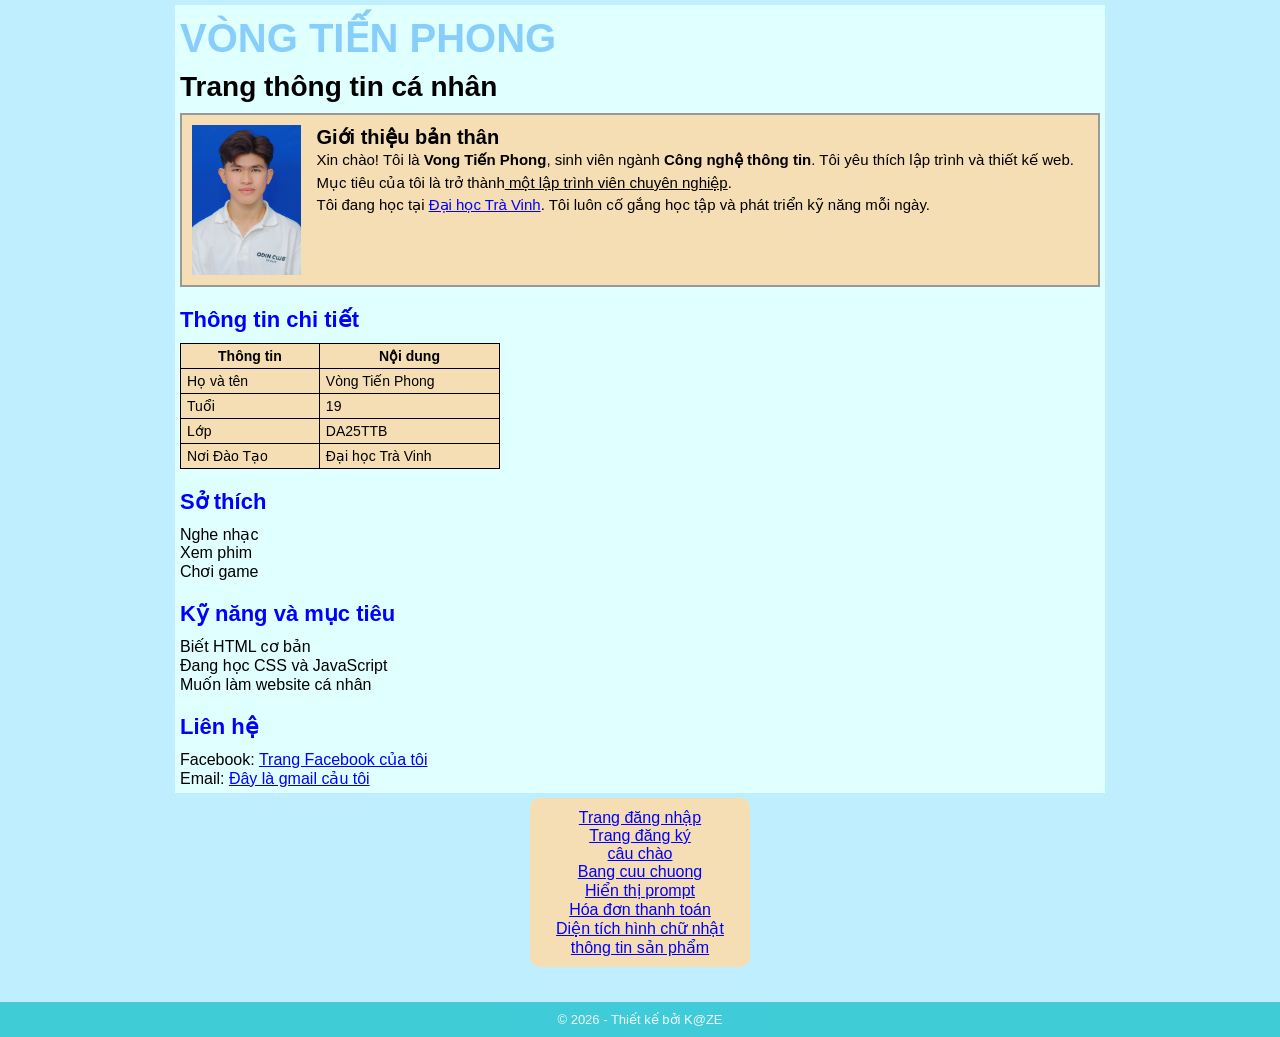
<file: index.html>
<!DOCTYPE html>
<html lang="vi">
<head>
	<meta name="viewport" content="width=device-width, initial-scale=1.0">
	<title>Trang thông tin cá nhân</title>
	<meta charset="utf-8">
	<link rel="stylesheet" href="css/style.css">
</head>
<body>
	<div class="container">
		<h1>VÒNG TIẾN PHONG</h1>
		<h2>Trang thông tin cá nhân</h2>
		<div class="intro-box">
		        <img class="avatar" src="assets/images/110125130.JPG" alt="avartar"> 
			<div class="intro-content">
				<h3>Giới thiệu bản thân</h3>
				<p>Xin chào! Tôi là <b>Vong Tiến Phong</b>, sinh viên ngành <b>Công nghệ thông tin</b>. Tôi yêu thích lập trình và thiết kế web. Mục tiêu của tôi là trở thành<u> một lập trình viên chuyên nghiệp</u>. </p>
				<p>Tôi đang học tại <a href="https://www.tvu.edu.vn" >Đại học Trà Vinh</a>. Tôi luôn cố gắng học tập và phát triển kỹ năng mỗi ngày.</p>
			</div>
		</div>
		<div class="section-title">Thông tin chi tiết</div>
			<table>
				<tr>
					<th>Thông tin</th>
 					<th>Nội dung</th>
				</tr>
				<tr>
					<td>Họ và tên</td>
					<td>Vòng Tiến Phong</td>
				</tr>
				<tr>
					<td>Tuổi</td>
					<td>19</td>
				</tr>
				<tr>
					<td>Lớp</td>
					<td>DA25TTB</td>
				</tr>
				<tr>
					<td>Nơi Đào Tạo</td>
					<td>Đại học Trà Vinh</td>
				</tr>
			</table>
		<div class="section-title">Sở thích</div>
			<ul>
				<li>Nghe nhạc</li>
				<li>Xem phim</li>
				<li>Chơi game</li>
			</ul>

		<div class="section-title">Kỹ năng và mục tiêu</div>
			<ol>
				<li>Biết HTML cơ bản</li>
				<li>Đang học CSS và JavaScript</li>
				<li>Muốn làm website cá nhân</li>
			</ol>
		<div class="section-title">Liên hệ</div>
			<p>
				Facebook:
				<a href="#">Trang Facebook của tôi</a>
			</p>
			<p>
				Email:
				<a href="mailto:tienphongvong@gmail.com">Đây là gmail cảu tôi</a>
			</p>
	</div>
	<div class="links" >
	    <a href="html/login.html">Trang đăng nhập</a><br>
		<a href="html/pageuntra.html">Trang đăng ký</a><br>
		<a href="html/cauchao.html">câu chào</a><br>
		<a href="html/bang-cuu-chuong.html">Bang cuu chuong</a><br>
		<a href="html/hienprompt.html">Hiển thị prompt</a><br>
		<a href="html/hoa-don-thanh-toan.html">Hóa đơn thanh toán</a><br>
		<a href="html/dientichhcn.html">Diện tích hình chữ nhật</a><br>
		<a href="html/sanpham.html">thông tin sản phẩm</a><br>
	</div>
	<div class="footer">
            © 2026 - Thiết kế bởi K@ZE
        </div>
</body>
</html>
</file>
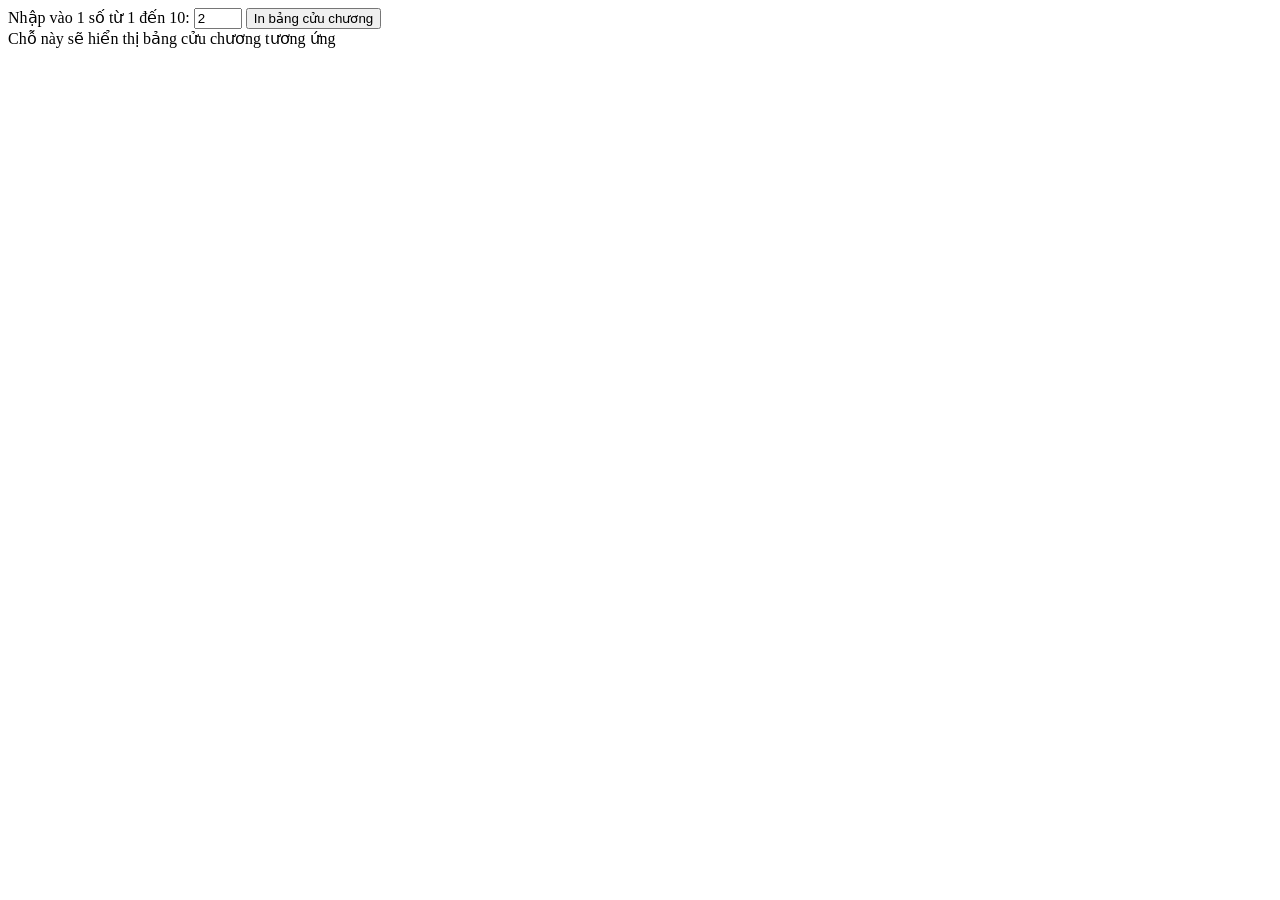
<file: html/bang-cuu-chuong.html>
<!DOCTYPE html>
<html lang = "vi">
	<head>
		<title>Bảng cửu chương</title>
		<meta charset = "utf-8">
		
	</head>
	<body>
		<div class = "container">
            <form>
                <label>Nhập vào 1 số từ 1 đến 10:</label>
                <input type = "number" name = "txtSo" id = "txtSo" placeholder="Nhập vào 1 số" min = "1" max = "10" value = "2">
                <input type = "button" id = "btnPrint" value = "In bảng cửu chương" onclick="printBCC(document.getElementById('txtSo').value)">
            </form>
			<div id = "result">
                Chỗ này sẽ hiển thị bảng cửu chương tương ứng
            </div>
            
		</div>
        <script src = "../js/lib.js"></script>
	</body>
</html>
</file>
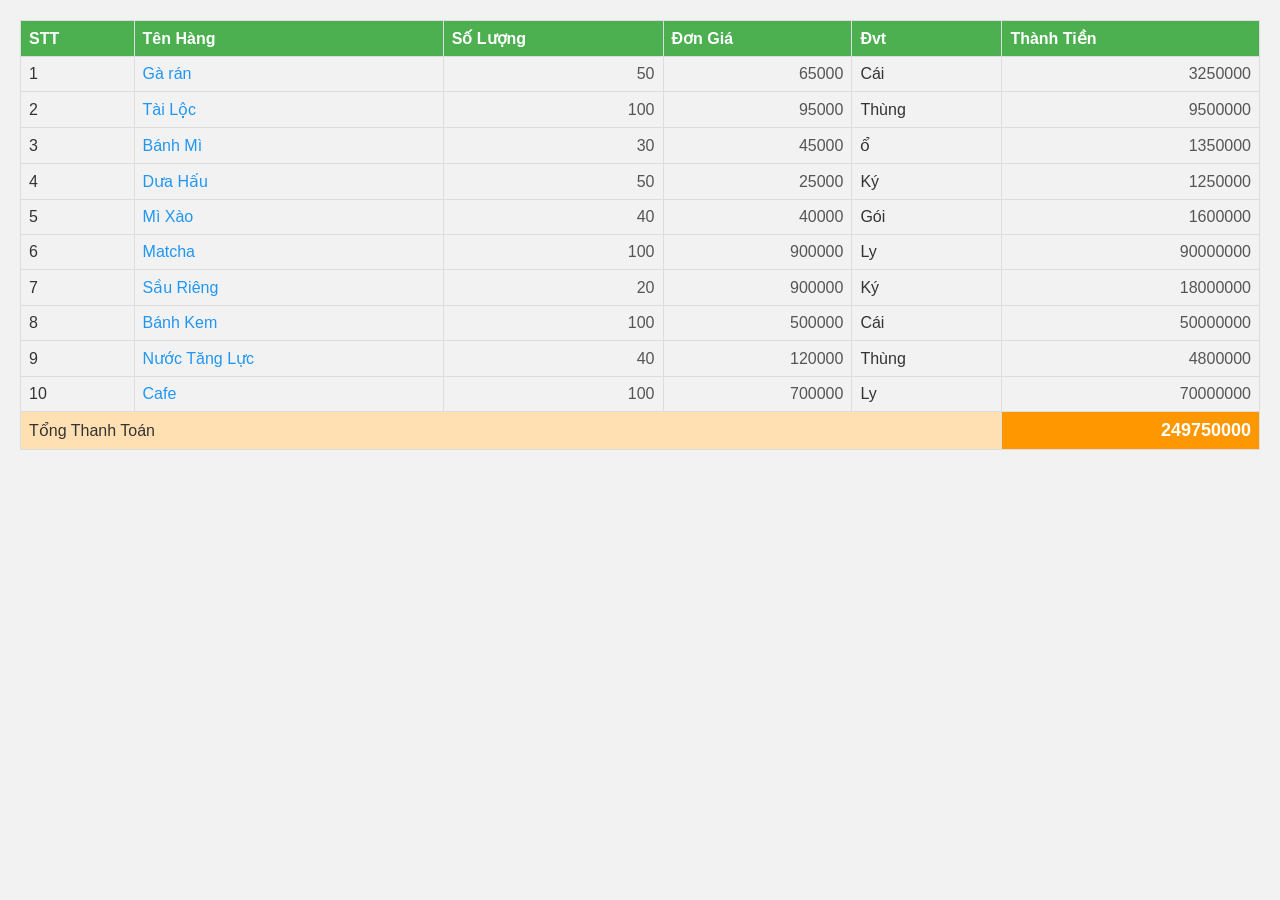
<file: html/hoa-don-thanh-toan.html>
<!DOCTYPE html>
<html lang="vi">
<head>
    <meta charset="utf-8">
    <meta name="viewport" content="width=device-width, initial-scale=1.0">
    <title>Hóa đơn thanh toán</title>
    <link rel="stylesheet" href="../css/hoadon.css">
</head>
<body>
		<table>
            <tr>
                <th>STT</th>
                <th>Tên Hàng</th>
                <th>Số Lượng</th>
                <th>Đơn Giá</th>
                <th>Đvt</th>
                <th>Thành Tiền</th>
            </tr>
            <tr>
                <td>1</td>
                <td class = "tenhang">Gà rán</td>
                <td class = "soluong">50</td>
                <td class = "donggia">65000</td>
                <td>Cái</td>
                <td class = " thanhtien">?</td>
            </tr>
            <tr>
                <td>2</td>
                <td class = "tenhang">Tài Lộc</td>
                <td class = "soluong">100</td>
                <td class = "donggia">95000</td>
                <td>Thùng</td>
                <td class = " thanhtien">?</td>
            </tr>
            <tr>
                <td>3</td>
                <td class = "tenhang">Bánh Mì</td>
                <td class = "soluong">30</td>
                <td class = "donggia">45000</td>
                <td>ổ</td>
                <td class = " thanhtien">?</td>
            </tr>
            <tr>
                <td>4</td>
                <td class = "tenhang">Dưa Hấu</td>
                <td class = "soluong">50</td>
                <td class = "donggia">25000</td>
                <td>Ký</td>
                <td class = " thanhtien">?</td>
            </tr>
            <tr>
                <td>5</td>
                <td class = "tenhang">Mì Xào</td>
                <td class = "soluong">40</td>
                <td class = "donggia">40000</td>
                <td>Gói</td>
                <td class = " thanhtien">?</td>
            </tr>
            <tr>
                <td>6</td>
                <td class = "tenhang">Matcha</td>
                <td class = "soluong">100</td>
                <td class = "donggia">900000</td>
                <td>Ly</td>
                <td class = " thanhtien">?</td>
            </tr>
            <tr>
                <td>7</td>
                <td class = "tenhang">Sầu Riêng</td>
                <td class = "soluong">20</td>
                <td class = "donggia">900000</td>
                <td>Ký</td>
                <td class = " thanhtien">?</td>
            </tr>
            </tr>
                <td>8</td>
                <td class = "tenhang">Bánh Kem</td>
                <td class = "soluong">100</td>
                <td class = "donggia">500000</td>
                <td>Cái</td>
                <td class = " thanhtien">?</td>
            </tr>
            </tr>
                <td>9</td>
                <td class = "tenhang">Nước Tăng Lực</td>
                <td class = "soluong">40</td>
                <td class = "donggia">120000</td>
                <td>Thùng</td>
                <td class = " thanhtien">?</td>
            </tr>
            </tr>
                <td>10</td>
                <td class = "tenhang">Cafe</td>
                <td class = "soluong">100</td>
                <td class = "donggia">700000</td>
                <td>Ly</td>
                <td class = " thanhtien">?</td>
            </tr>

            <tr>
                <td colspan="5">Tổng Thanh Toán</td>
                <td id = "tongthanhtoan">?</td>
            </tr>
        </table>
        <script src="../js/ww.js"></script>    
</body>
</html>
</file>
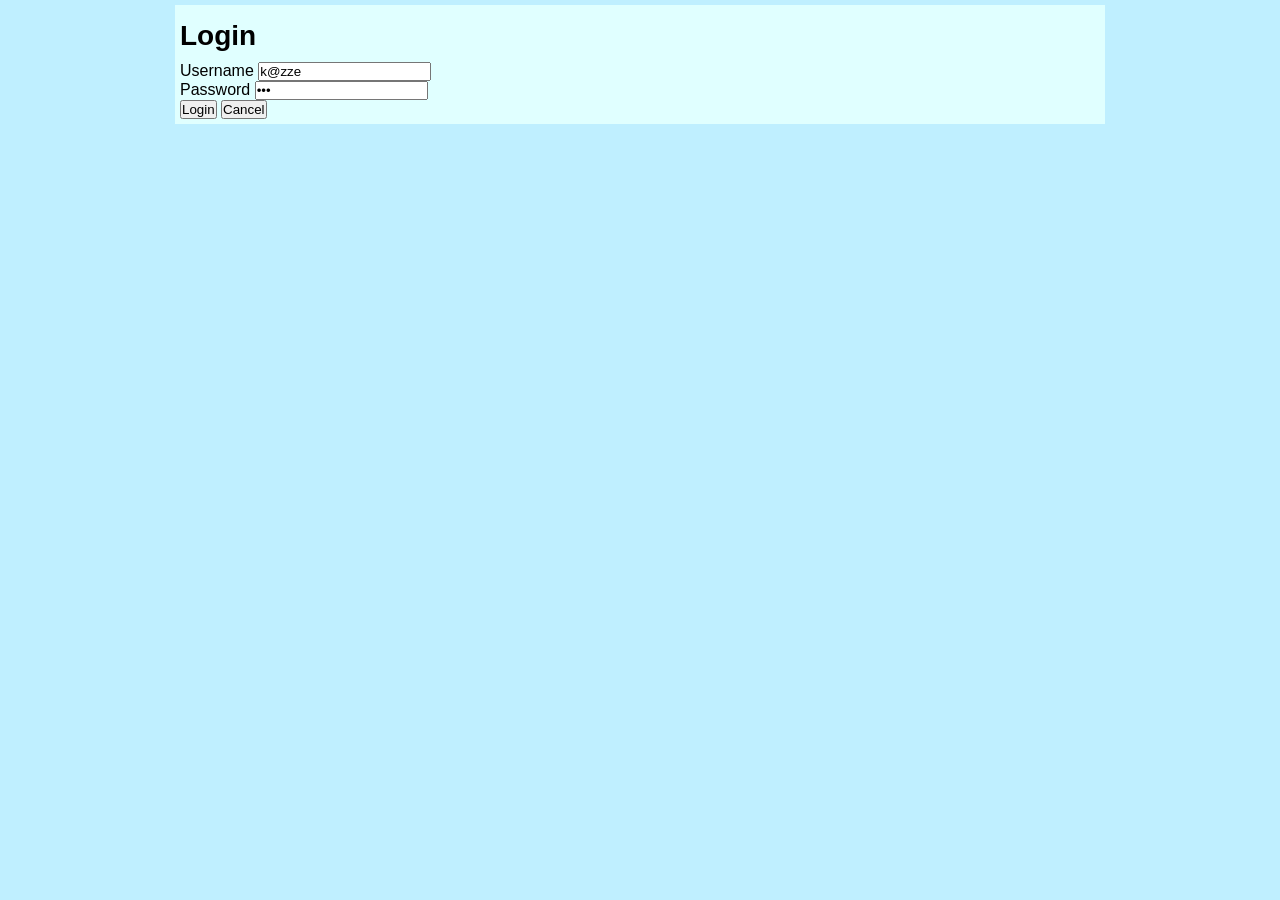
<file: html/login.html>
<!DOCTYPE html>
<html lang="vi">
<head>
    <meta charset="utf-8">
    <meta name="viewport" content="width=device-width, initial-scale=1.0">
    <title>Đăng nhập hệ thống</title>
    <link rel="stylesheet" href="../css/style.css"> 
</head>
<body>
    <div class="container">
        <form id="frmLogin" action="xacthuc.html" method="post">
            <h2 id="title">Login</h2>
            
            <div class="form-group">
                <label Aksfor="txtusername">Username</label>
                <input type="text" class="form-control" name="txtusername" id="txtusername" value="k@zze" required>
            </div>
            
            <div class="form-group">
                <label Aksfor="txtpassword">Password</label>
                <input type="password" class="form-control" name="txtpassword" id="txtpassword" value="123" required>
            </div>
            
            <div class="form-actions">
                <input class="btn btn-submit" type="submit" name="sbLogin" value="Login">
                <input class="btn btn-reset" type="reset" name="srCancel" value="Cancel">
            </div>
        </form>
    </div>
</body>
</html>
	
	
</html>
</file>
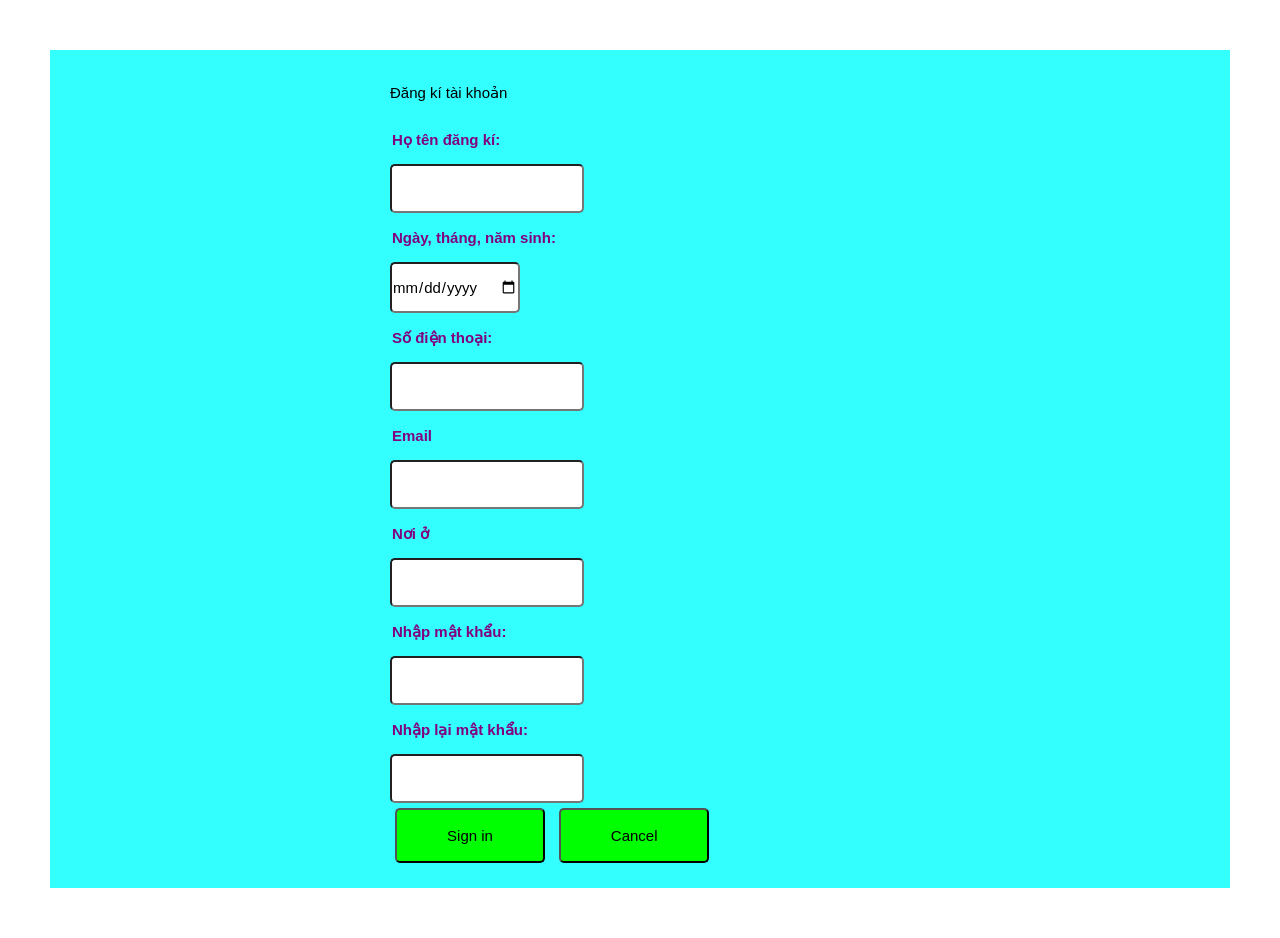
<file: html/page1.html>
<!DOCTYPE html>
<html lang="vi">
<head>
	<title>Đăng kí tài khoản</title>
	<meta charset="utf-8">
	<link href = "../css/style02.css" rel = "stylesheet">
</head>
<body>
	<div class = "container">
		<form id = "frmLogin" action="xacthuc.html" method="post>
			<h2 id = "title">Đăng kí tài khoản</h2>
			<div class = "from-group">
				<label for = "txtUsername">Họ tên đăng kí:</label>
				<input type = "text" id = "txtUsername" name = "txtUsername">
			</div>
			<div class = "from-group">
				<label for = "txtAge">Ngày, tháng, năm sinh:</label>
				<input type = "date" id = "txtAge" name = "txtAge">
			</div>
			<div class = "from-group">
				<label for = "txtNumber">Số điện thoại:</label>
				<input type = "tel" id = "txtNumber" name = "txtNumber">
			</div>
			<div class = "from-group">
				<label for = "txtEmail">Email</label>
				<input type = "email" id = "txtEmail" name = "txtEmail">
			</div>
			<div class = "from-group">
				<label for = "txtplace">Nơi ở</label>
				<input type = "text" id = "txtplace" name = "txtplace">
			</div>
			<div class = "from-group">
				<label for = "txtPassword">Nhập mật khẩu:</label>
				<input type = "password" id = "txtPassword" name = "txtPassword">
			</div>
			<div class = "from-group">
				<label for = "txtPassword">Nhập lại mật khẩu:</label>
				<input type = "password" id = "txtPassword" name = "txtPassword">
			</div>
			<input class = "button" type = "submit" name = "sbLogin" id = "sbSignin" value = "Sign in">
			<input class = "button" type = "reset" name = "rsCancel" id = "rsCancel" value = "Cancel">
		</form>
</body>
</html>
</file>
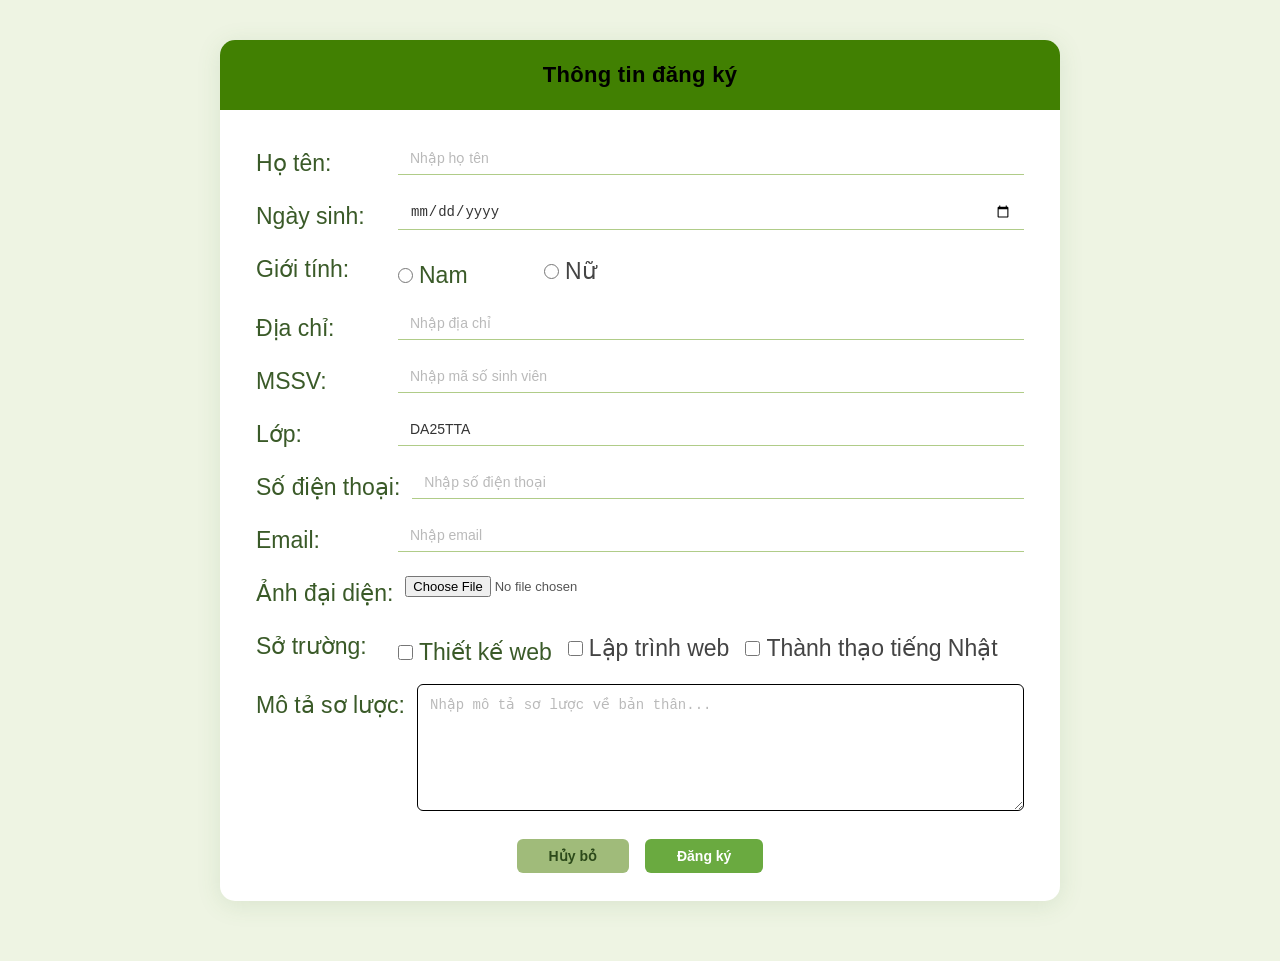
<file: html/pageuntra.html>
<!DOCTYPE html>
<html lang="vi">
<head>
  <meta charset="UTF-8" />
  
  <title>Thông tin đăng ký</title>
  <link href="../css/style123.css" rel="stylesheet" >
</head>
<body>

  <div class="card">
    <div class="card-header">
      <h1>Thông tin đăng ký</h1>
    </div>

    <form class="card-body" onsubmit="handleSubmit(event)">

      <div class="form-group">
        <label for="hoten">Họ tên:</label>
        <input type="text" id="hoten" name="hoten" placeholder="Nhập họ tên" required />
      </div>

      <div class="form-group">
        <label for="ngaysinh">Ngày sinh:</label>
        <input type="date" id="ngaysinh" name="ngaysinh" required />
      </div>

      <div class="form-group">
        <label>Giới tính:</label>
        <div class="radio-group">
          <label class="radio-label">
            <input type="radio" name="gioitinh" value="Nam" /> Nam
          </label>
          <label class="radio-label">
            <input type="radio" name="gioitinh" value="Nu" /> Nữ
          </label>
        </div>
      </div>

      <div class="form-group">
        <label for="diachi">Địa chỉ:</label>
        <input type="text" id="diachi" name="diachi" placeholder="Nhập địa chỉ" />
      </div>

      <div class="form-group">
        <label for="mssv">MSSV:</label>
        <input type="text" id="mssv" name="mssv" placeholder="Nhập mã số sinh viên" required />
      </div>

      <div class="form-group">
        <label for="lop">Lớp:</label>
        <select id="lop" name="lop">
		  <option value="DA25TTA">DA25TTA</option>
          <option value="DA25TTB">DA25TTB</option>
          <option value="DA25TTC">DA25TTC</option>
          <option value="DA25TTD">DA25TTD</option>
        </select>
      </div>

      <div class="form-group">
        <label for="sdt">Số điện thoại:</label>
        <input type="tel" id="sdt" name="sdt" placeholder="Nhập số điện thoại" />
      </div>

      <div class="form-group">
        <label for="email">Email:</label>
        <input type="email" id="email" name="email" placeholder="Nhập email" />
      </div>

      <div class="form-group">
        <label for="avatar">Ảnh đại diện:</label>
        <input type="file" id="avatar" name="avatar" accept="image/*" />
      </div>

      <div class="form-group">
        <label>Sở trường:</label>
        <div class="checkbox-group">
          <label class="checkbox-label">
            <input type="checkbox" name="sotruong" value="thietkeweb" /> Thiết kế web
          </label>
          <label class="checkbox-label">
            <input type="checkbox" name="sotruong" value="laptrinh" /> Lập trình web
          </label>
          <label class="checkbox-label">
            <input type="checkbox" name="sotruong" value="tiengnhat" /> Thành thạo tiếng Nhật
          </label>
        </div>
      </div>

      <div class="form-group">
        <label for="mota">Mô tả sơ lược:</label>
        <textarea id="mota" name="mota" rows="5" placeholder="Nhập mô tả sơ lược về bản thân..."></textarea>
      </div>

      <div class="form-actions">
        <button type="reset" class="btn btn-cancel">Hủy bỏ</button>
        <button type="submit" class="btn btn-submit">Đăng ký</button>
      </div>

    </form>
  </div>

  

</body>
</html>
</file>
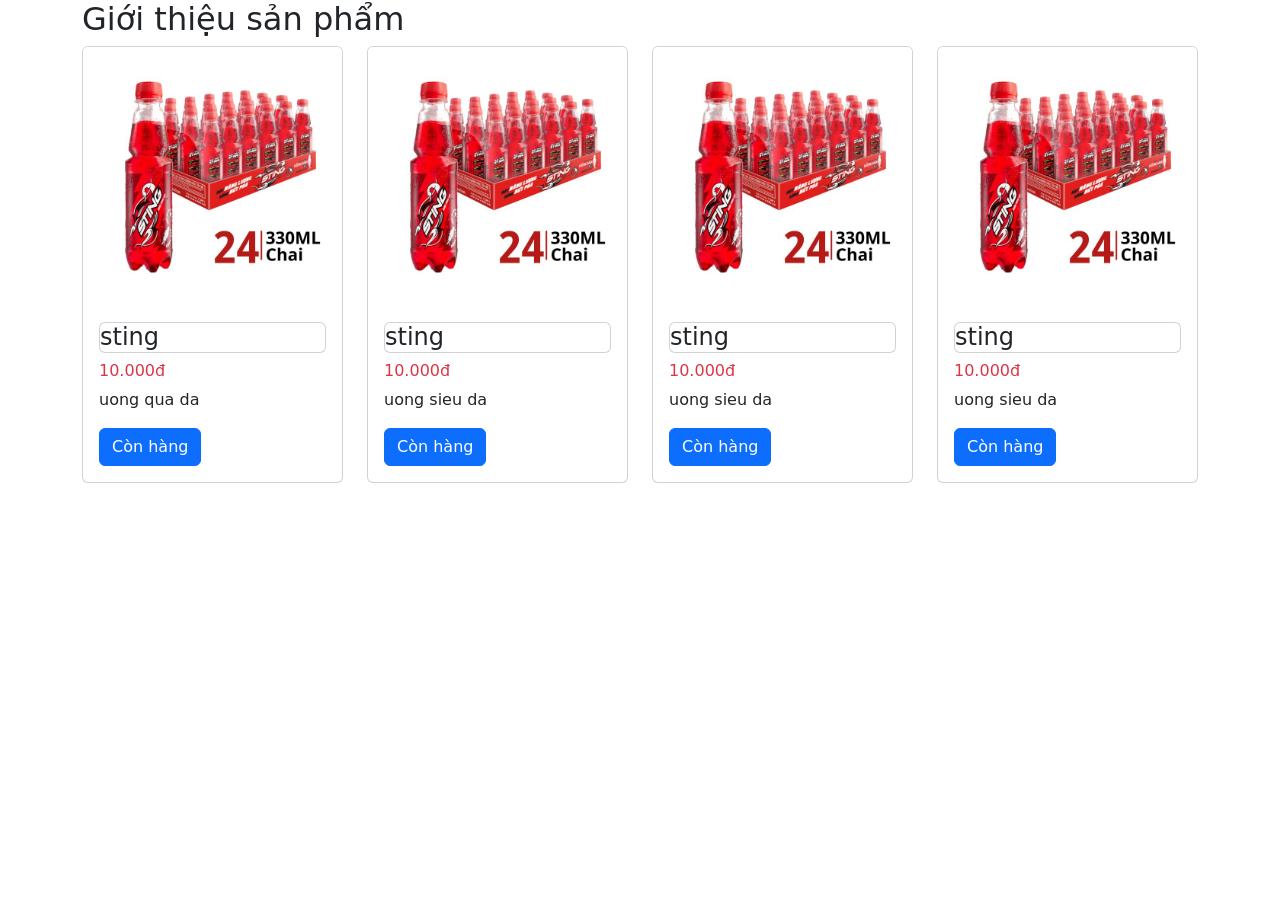
<file: html/sanpham.html>
<!DOCTYPE html>

<html lang= "vi">

<head>
	<title>Thong tin sản phẩm</title>

	<meta charset="utf-8">
    
    <meta name="viewport" content="width=device-width, initial-scale=1">
	
	<link href="https://cdn.jsdelivr.net/npm/bootstrap@5.3.8/dist/css/bootstrap.min.css" rel="stylesheet">

	<script src="https://cdn.jsdelivr.net/npm/bootstrap@5.3.8/dist/js/bootstrap.bundle.min.js"></script>

	<script src="../js/info.js"></script>

</head>
<body>
	<div class ="container"> 

		<h2>Giới thiệu sản phẩm</h2>

		<div 
		          class="row row-cols-1 row-cols-md-4 g-4" id="product-list">
		</div>	

	</div>


	<script>
		AllItem(products);
	</script>


</body>
</html>
</file>
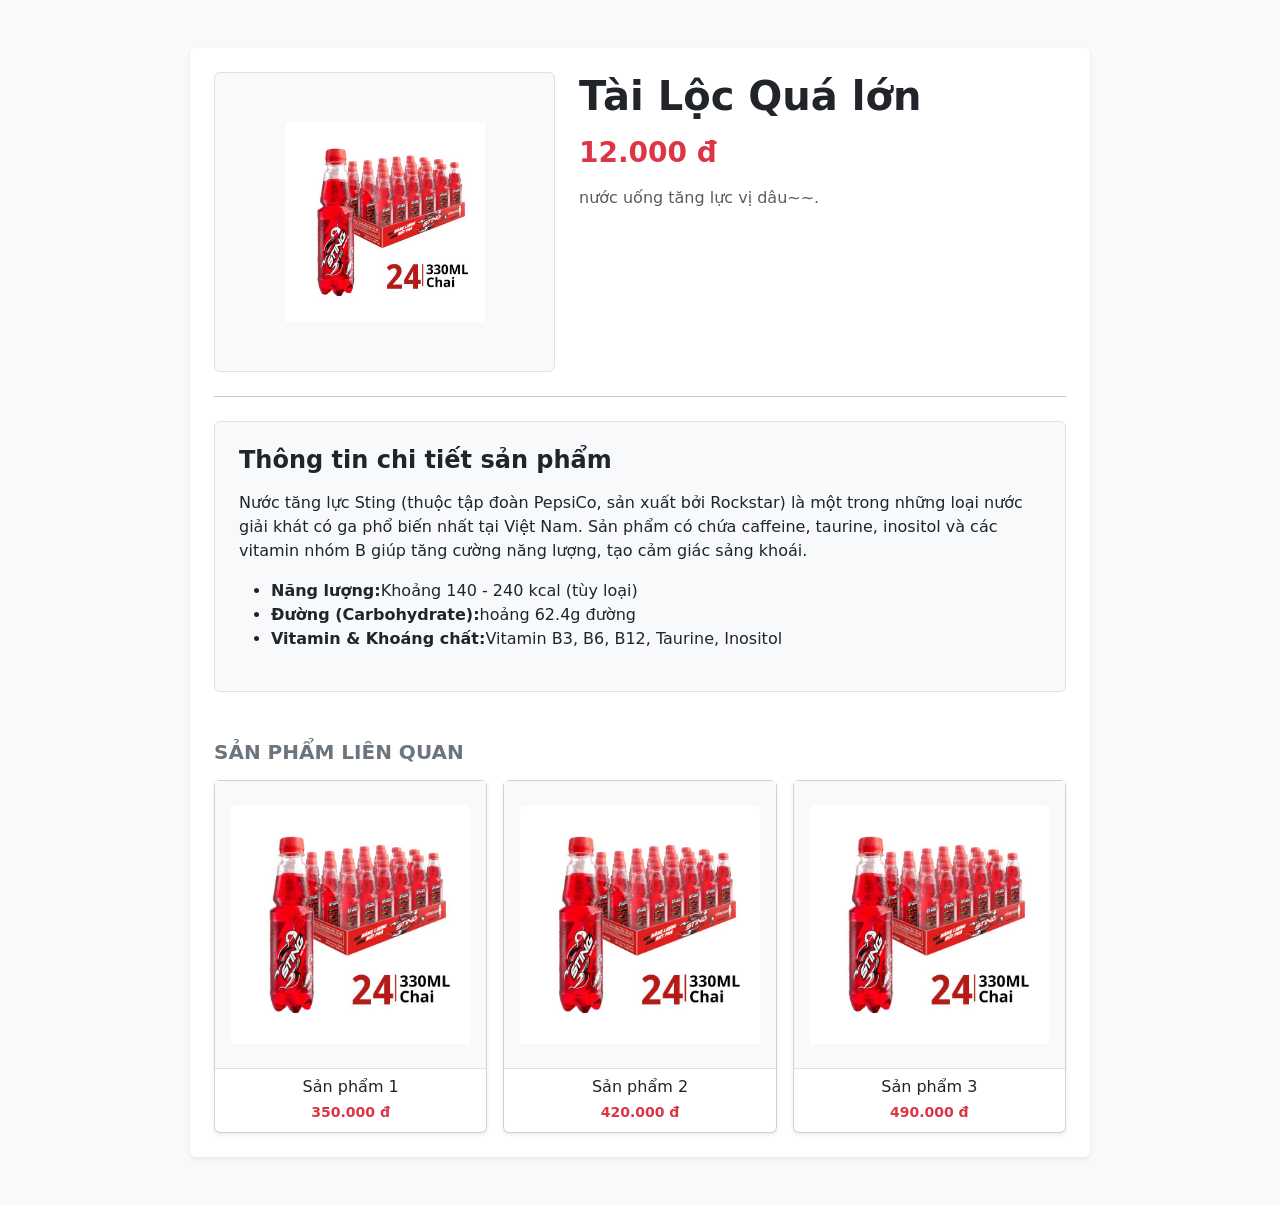
<file: html/sp1.html>
<!DOCTYPE html>
<html lang="vi">
<head>
    <meta charset="UTF-8">
    <meta name="viewport" content="width=device-width, initial-scale=1.0">
    <title>Chi Tiết Sản Phẩm</title>
    <link href="https://cdn.jsdelivr.net/npm/bootstrap@5.3.3/dist/css/bootstrap.min.css" rel="stylesheet">
    <script src="https://cdn.jsdelivr.net/npm/bootstrap@5.3.3/dist/js/bootstrap.bundle.min.js"></script>
</head>
<body class="bg-light py-5">

    <div class="container bg-white p-4 rounded shadow-sm" style="max-width: 900px;">
        
        <div class="row g-4 mb-4">
            <div class="col-md-5">
                <div class="border rounded d-flex align-items-center justify-content-center bg-light text-secondary" style="height: 300px;">
                    <!-- <span class="fs-4">[ Ảnh Sản Phẩm ]</span> -->
                    <img class="sp" src="../assets/images/tailoc.jpg" alt="anhsanpham" width="200" height="200">
                </div>
            </div>
            
            <div class="col-md-7 d-flex flex-column justify-content-start">
                <h1 class="fw-bold mb-3">Tài Lộc Quá lớn</h1>
                <h3 class="text-danger fw-semibold mb-3">12.000 đ</h3>
                <p class="text-muted">nước uống tăng lực vị dâu~~.</p>
               <!--  <button class="btn btn-primary mt-auto col-md-4">Mua Ngay</button> -->
            </div>
        </div>

        <hr class="my-4">

        <div class="row mb-5">
            <div class="col-12">
                <div class="p-4 border rounded bg-light">
                    <h4 class="mb-3 fw-bold">Thông tin chi tiết sản phẩm</h4>
                    <p>Nước tăng lực Sting (thuộc tập đoàn PepsiCo, sản xuất bởi Rockstar) là một trong những loại nước giải khát có ga phổ biến nhất tại Việt Nam. Sản phẩm có chứa caffeine, taurine, inositol và các vitamin nhóm B giúp tăng cường năng lượng, tạo cảm giác sảng khoái.</p>
                    <ul>
                        <li><strong>Năng lượng:</strong>Khoảng 140 - 240 kcal (tùy loại)</li>
                        <li><strong>Đường (Carbohydrate):</strong>hoảng 62.4g đường </li>
                        <li><strong>Vitamin & Khoáng chất:</strong>Vitamin B3, B6, B12, Taurine, Inositol</li>
                    </ul> 
                </div>
            </div>
        </div>

        <div>
            <h5 class="fw-bold mb-3 text-uppercase text-secondary">Sản phẩm liên quan</h5>
            <div class="row g-3">
                <div class="col-4"> 
                    <div class="card h-100 text-center shadow-sm">

                          <div class="card-body py-4 bg-light text-muted border-bottom">
                                   <img src="../assets/images/tailoc.jpg" class="card-img-top object-fit-cover" alt="Sản phẩm 1"> 
                                   <a href="duong-2.html" class="text-decoration-none"></a>
                          </div>
                        <div class="card-body py-2">
                            <h6 class="card-title mb-1 text-truncate">Sản phẩm 1</h6>
                            <span class="text-danger small fw-bold">350.000 đ</span>
                        </div>
                    </div>
                </div>
                <div class="col-4">
                    <div class="card h-100 text-center shadow-sm">
                           <div class="card-body py-4 bg-light text-muted border-bottom">
                                    <img src="../assets/images/tailoc.jpg" class="card-img-top object-fit-cover" alt="Sản phẩm 2">
                           </div>
                        <div class="card-body py-2">
                            <h6 class="card-title mb-1 text-truncate">Sản phẩm 2</h6>
                            <span class="text-danger small fw-bold">420.000 đ</span>
                        </div>
                    </div>
                </div>
                <div class="col-4">
                    <div class="card h-100 text-center shadow-sm">
                        <div class="card-body py-4 bg-light text-muted border-bottom">
                            <img src="../assets/images/tailoc.jpg" class="card-img-top object-fit-cover" alt="Sản phẩm 1">
                        </div>
                        <div class="card-body py-2">
                            <h6 class="card-title mb-1 text-truncate">Sản phẩm 3</h6>
                            <span class="text-danger small fw-bold">490.000 đ</span>
                        </div>
                    </div>
                </div>
            </div>
        </div>

    </div>

</body>
</html>
</file>
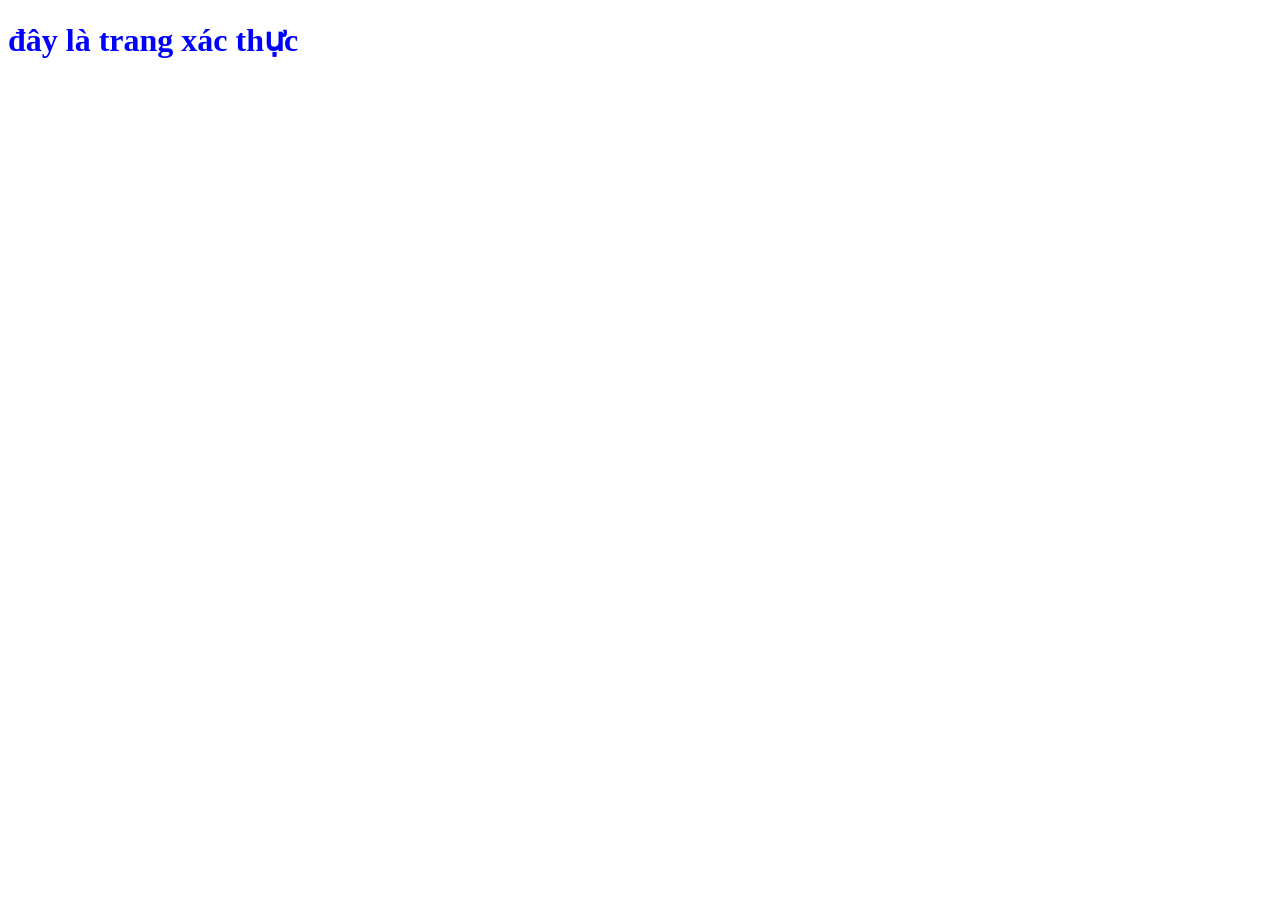
<file: html/xacthuc.html>
<!DOCTYPE html>
<html lang="vi">
<head>
    <meta charset="utf-8">
    <meta name="viewport" content="width=device-width, initial-scale=1.0">
    <title>Đăng nhập hệ thống</title> 
	<style>
	h1{
	color : blue;
	}
	</style>
</head>
<body>
<h1>đây là trang xác thực</h1>
</body>
</file>
<file: css/style.css>
*{margin:0px;
padding:0px;
 font-family:Arial, Helvetica, sans-serif;
 line-height:;
	
}
body {
    font-family: "Times New Roman", serif;
    background-color: #BFEFFF;

}

.container {
    width: 920px;
    margin: 5px auto;
    /*border: 2px solid #666;*/
    background-color: #E0FFFF;
    padding: 5px;
}
h1 ,h2{
	
}
h1 {
    margin: 5px 0;
    font-size: 40px;
    font-weight: bold;
	color: #87CEFA;
}

h2 {
    margin: 10px 0;
    font-size: 28px;
    font-weight: bold;
}

.intro-box {
    border: 2px solid #999;
    background-color:#F5DEB3;
    padding: 10px;
    display: flex;
    align-items: flex-start;
}

.avatar {
    width: 120px;
    height: 150px;
    margin-right: 15px;
}

.intro-content h3 {
    margin-top: 0;
    font-size: 20px;
}

.intro-content p {
    font-size: 15px;
    line-height: 1.5;
}

.section-title {
    margin-top: 20px;
    margin-bottom: 10px;
    font-size: 22px;
    font-weight: bold;
	color:blue;
}

table {
    border-collapse: collapse;
    width: 320px;
    background-color:#F5DEB3;
}

table,
th,
td {
    border: 1px solid black;
	
}

th,
td {
    padding: 4px 6px;
    font-size: 14px;
}

ul,
ol {
    margin-top: 5px;
	list-style-type:none;

}

a {
    color: blue;
}
li:hover{
	background-color:#C6E2FF;
    font-size: 18px;
	color:#00BFFF;
	width:300px;
	max-width:100%;

	
}
div.links {
    margin-top: 40px;
    padding: 10px;
    background-color: #F5DEB3;
    font-size: 16px;
    border-radius: 10px;
    text-align: center;
    width: 200px;
    max-width: 100%;
    margin: 0 auto;

}
.footer {
    margin-top: 35px;
    font-size: 13px;
    opacity: 0.8;
    text-align: center;
    background-color: #20c3ce;
    color: white;
    padding: 10px;
    
}
</file>
<file: css/hoadon.css>
*{
    margin: 0;
    padding: 0;
    box-sizing: border-box;

}
body{
    font-family: Arial, Helvetica, sans-serif;
    background-color: #f2f2f2;
    padding: 20px;
}
table{
    width: 100%;
    border-collapse: collapse;
    margin-bottom: 20px;
}
th, td{
    border: 1px solid #ddd;
    padding: 8px;
    text-align: left;
}
th{
    background-color: #4CAF50;
    color: white;
    font-weight: bold;
}
tr:nth-child(even){
    background-color: #f2f2f2;
}
tr:hover{
    background-color: #e3f2fd;
    transition: 0.3s;
}
td{
    color: #333;
}
.tenhang{
    font-weight: 500;
    color: #2196F3;
}
.soluong, .donggia, .thanhtien{
    text-align: right;
    color: #555;
}
#tongthanhtoan{
    background-color: #FF9800;
    color: white;
    font-weight: bold;
    text-align: right;
    font-size: 18px;
}
tr:last-child{
    background-color: #FFE0B2;
}
</file>
<file: css/style02.css>
*{
	margin:0px;
	padding:0px;
	font-family:Arial, Helvetica, sans-serif;
	font-size:15px;
	line-height:3;
}

.container{
	margin:50px 50px;
	background:#33FFFF;
}

#title{
	font-size:40px;
	text-transform:uppercase;
	color:purple;
	text-align:center;
	
}

label{
	display:block;
	color:purple;
	margin:2px;
	font-weight:bolder;
	border-radius:10px;
}

.button{
	background-color:#00FF00;
	width:150px;
	margin:5px;
	padding:3px;
	color:#000000;
	border-radius:5px;
	
}
.button:hover{
	background-color:#aaaaff;
	color:#8debff;
}

input{
		border-radius:5px;
		background-color:white;
}
 form#frmLogin{
	 padding:20px 50px;
	 max-width:500px;
	 width:100%;
	 margin:auto;
 }
</file>
<file: css/style123.css>
* {
  box-sizing: border-box;
  margin: 0;
  padding: 0;
}

body {
  font-family: 'Segoe UI', Arial, sans-serif;
  font-size: 23px;
  background-color: #eef4e3;
  min-height: 100vh;
  display: flex;
  align-items: flex-start;
  justify-content: center;
  padding: 40px 16px 60px;
  color: #333;
}


.card {
  background: #ffffff;
  border-radius: 15px;
  box-shadow: 0 4px 24px rgba(80, 130, 60, 0.13);
  width: 100%;
  max-width: 840px;
  overflow: hidden;
}


.card-header {
  background: linear-gradient(135deg, #418002 0%, #418002 100%);
  padding: 22px 36px;
  text-align: center;

}

.card-header h1 {
  font-size: 22px;
  font-weight: 700;
  color: #000000;
  letter-spacing: 0.3px;
}


.card-body {
  padding: 32px 36px 28px;
}


.form-group {
  display: flex;
  align-items: flex-start;
  margin-bottom: 18px;
  gap: 12px;
}

.form-group label:first-child {
  min-width: 130px;
  padding-top: 8px;
  font-weight: 500;
  color: #3a5a28;
  text-align: left;
  flex-shrink: 0;
}


input[type="text"],
input[type="email"],
input[type="tel"],
input[type="date"],
select,
textarea {
  width: 100%;
  padding: 8px 12px;
  border: none;
  border-bottom: 1.5px solid #b0cc88;
  border-radius: 0;
  background: transparent;
  font-size: 14px;
  color: #333;
  outline: none;
  transition: border-color 0.2s;
}

input[type="text"]:focus,
input[type="email"]:focus,
input[type="tel"]:focus,
input[type="date"]:focus,
select:focus,
textarea:focus {
  border-bottom-color: #000000;
}

input::placeholder,
textarea::placeholder {
  color: #00000046;
}


select {
  appearance: none;
  -webkit-appearance: none;
  background-image: url("");
  background-repeat: no-repeat;
  background-position: right 8px center;
  cursor: pointer;
}


textarea {
  resize: vertical;
  border: 1.5px solid #000000;
  border-radius: 6px;
  padding: 10px 12px;
  line-height: 1.5;
}

textarea:focus {
  border-color: #000000;
}


input[type="file"] {
  border: none;
  padding: 4px 0;
  font-size: 13px;
  color: #555;
  cursor: pointer;
}


.radio-group,
.checkbox-group {
  display: flex;
  flex-wrap: wrap;
  gap: 16px;
  padding-top: 6px;
}

.radio-label,
.checkbox-label {
  display: flex;
  align-items: center;
  gap: 6px;
  font-weight: 400;
  color: #444;
  cursor: pointer;
  user-select: none;
}

.radio-label input[type="radio"],
.checkbox-label input[type="checkbox"] {
  width: 15px;
  height: 15px;
  accent-color: #6aaa40;
  cursor: pointer;
  flex-shrink: 0;
}


.form-actions {
  display: flex;
  justify-content: center;
  gap: 16px;
  margin-top: 28px;
}

.btn {
  padding: 9px 32px;
  border: none;
  border-radius: 6px;
  font-size: 14px;
  font-weight: 600;
  cursor: pointer;
  transition: background 0.2s, transform 0.1s;
}

.btn:active {
  transform: scale(0.97);
}

.btn-cancel {
  background-color: #a0bb7a;
  color: #2c4a1a;
}

.btn-cancel:hover {
  background-color: #8caa60;
}

.btn-submit {
  background-color: #6aaa40;
  color: #ffffff;
}

.btn-submit:hover {
  background-color: #568f32;
}


@media (max-width: 480px) {
  .card-body {
    padding: 24px 18px 20px;
  }

  .form-group {
    flex-direction: column;
    gap: 4px;
  }

  .form-group label:first-child {
    text-align: right;
    padding-top: 0;
    min-width: unset;
  }

  .checkbox-group {
    flex-direction: column;
    gap: 10px;
  }
}
</file>
